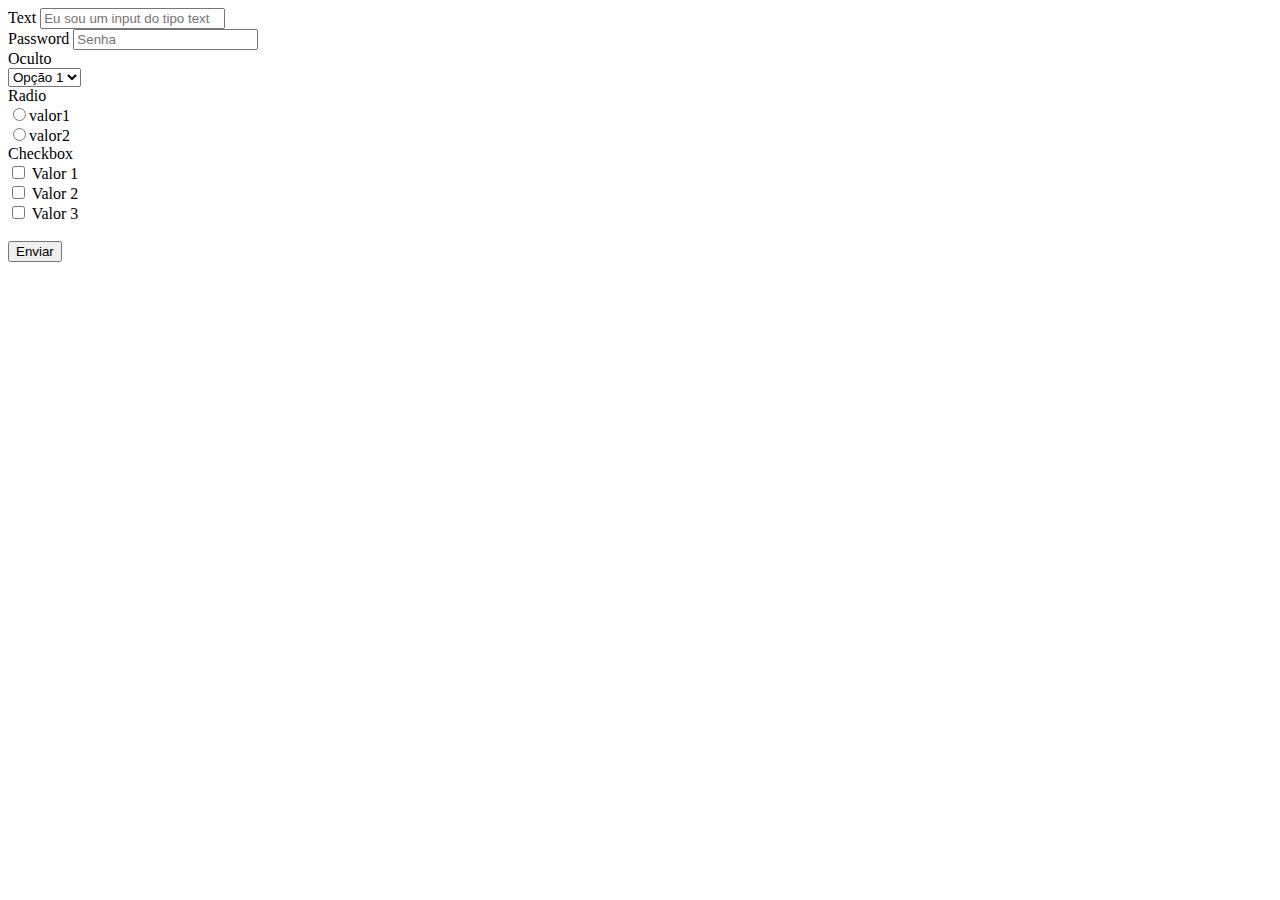
<file: Index.html>
<!DOCTYPE html>
<html lang="pt-br">

<head>
    <meta charset="utf-8">
    <title> Formulários </title>
</head>

<body>
    
    <form action="processa.php" method="post"> 
        
        <label>Text</label>
        <input type="text" name="texto1" placeholder="Eu sou um input do tipo text">
        <br>

        <label>Password</label>
        <input type="password" name="senha" placeholder="Senha"> 
        <br>

        <label>Oculto</label>
        <input type="hidden" name="informacao_oculta" value="Msg oculta">
        <br>

        <select name="selecao">
            <option value="1">Opção 1</option>
            <option value="2">Opção 2</option>
        </select>

        <br>

        <label>Radio</label><br>
        <input type="radio" name="radio1" value="1">valor1<br>
        <input type="radio" name="radio1" value="2">valor2

        <br>
        <label>Checkbox</label><br>
        <input type="checkbox" name="ck1" value="1"> Valor 1 <br>
        <input type="checkbox" name="ck1" value="2"> Valor 2 <br>
        <input type="checkbox" name="ck1" value="3"> Valor 3 <br> 

        <br>

        <input type="submit" value="Enviar" name="submit">
        
    </form>
    

</body>
</html>
</file>
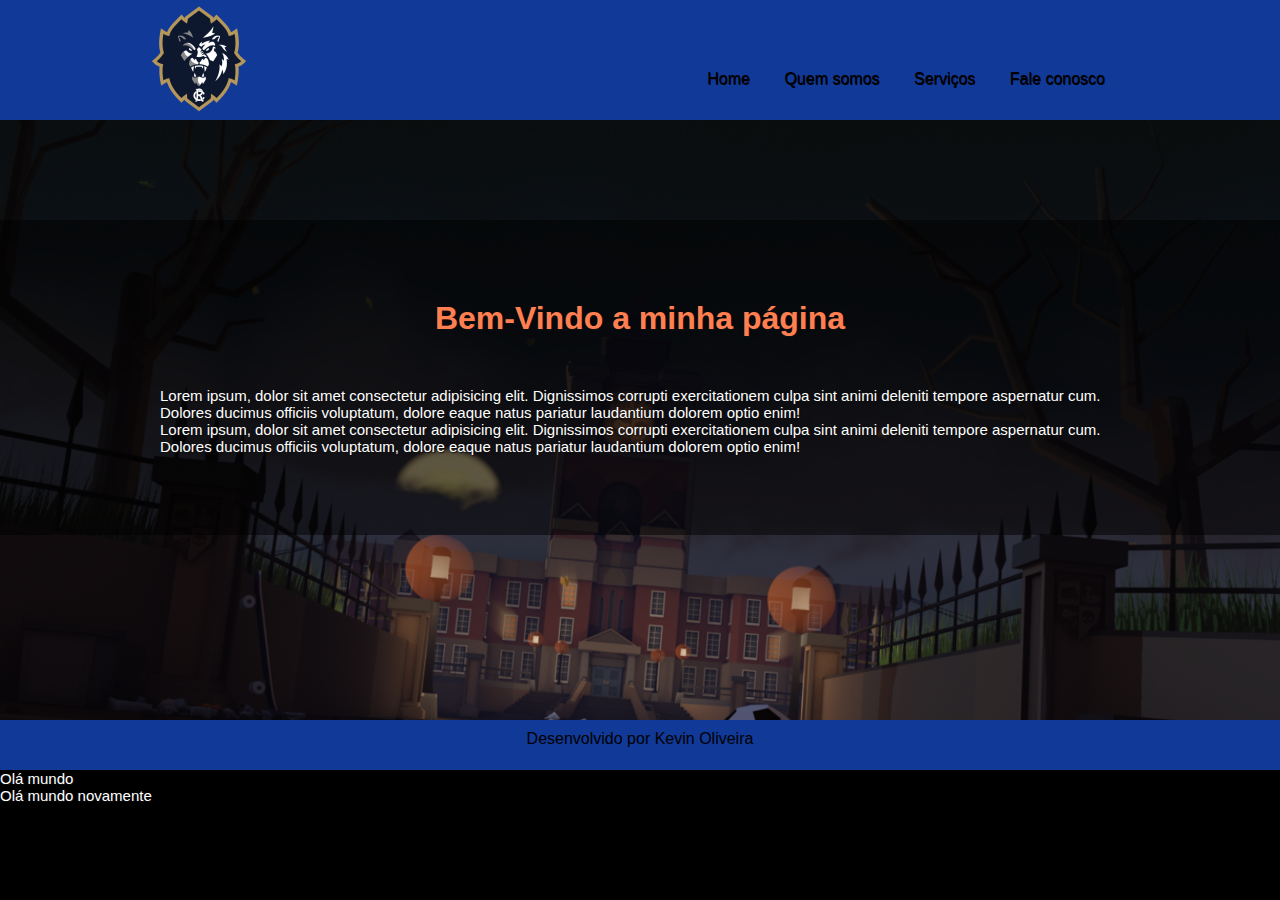
<file: Css/Index.html>
<!DOCTYPE html>

<html lang="pt-br">

<head>
    <link rel="stylesheet" type="text/css" href="Style.css">

    <meta charset="UTF-8">
    <meta http-equiv="X-UA-Compatible" content="IE=edge">
    <meta name="viewport" content="width=device-width, initial-scale=1.0">

    <title>Document</title>

</head>
<body>
    <header>
        <div class="container">
            <div id="logo"> 
                <img src="LION_XII.png" id="logolion">        
            </div>
            <div id="menu">
                <a href="#">Home</a>
                <a href="#">Quem somos</a>
                <a href="#">Serviços</a>
                <a href="#">Fale conosco</a>
            </div>    
        </div>
    </header>
    <div id="principal">
        <div class="efeito">
            <div class="container">
                <h1>Bem-Vindo a minha página</h1>
                <p>Lorem ipsum, dolor sit amet consectetur adipisicing elit. Dignissimos corrupti exercitationem culpa sint animi deleniti tempore aspernatur cum. Dolores ducimus officiis voluptatum, dolore eaque natus pariatur laudantium dolorem optio enim! <br>
                Lorem ipsum, dolor sit amet consectetur adipisicing elit. Dignissimos corrupti exercitationem culpa sint animi deleniti tempore aspernatur cum. Dolores ducimus officiis voluptatum, dolore eaque natus pariatur laudantium dolorem optio enim!
                </p>
            </div>
        </div> 
    </div>

    <footer>Desenvolvido por Kevin Oliveira</footer>
   
    <p>Olá mundo</p>

    <p>Olá mundo novamente</p>

    Olá mundo





</body>
</html>
</file>
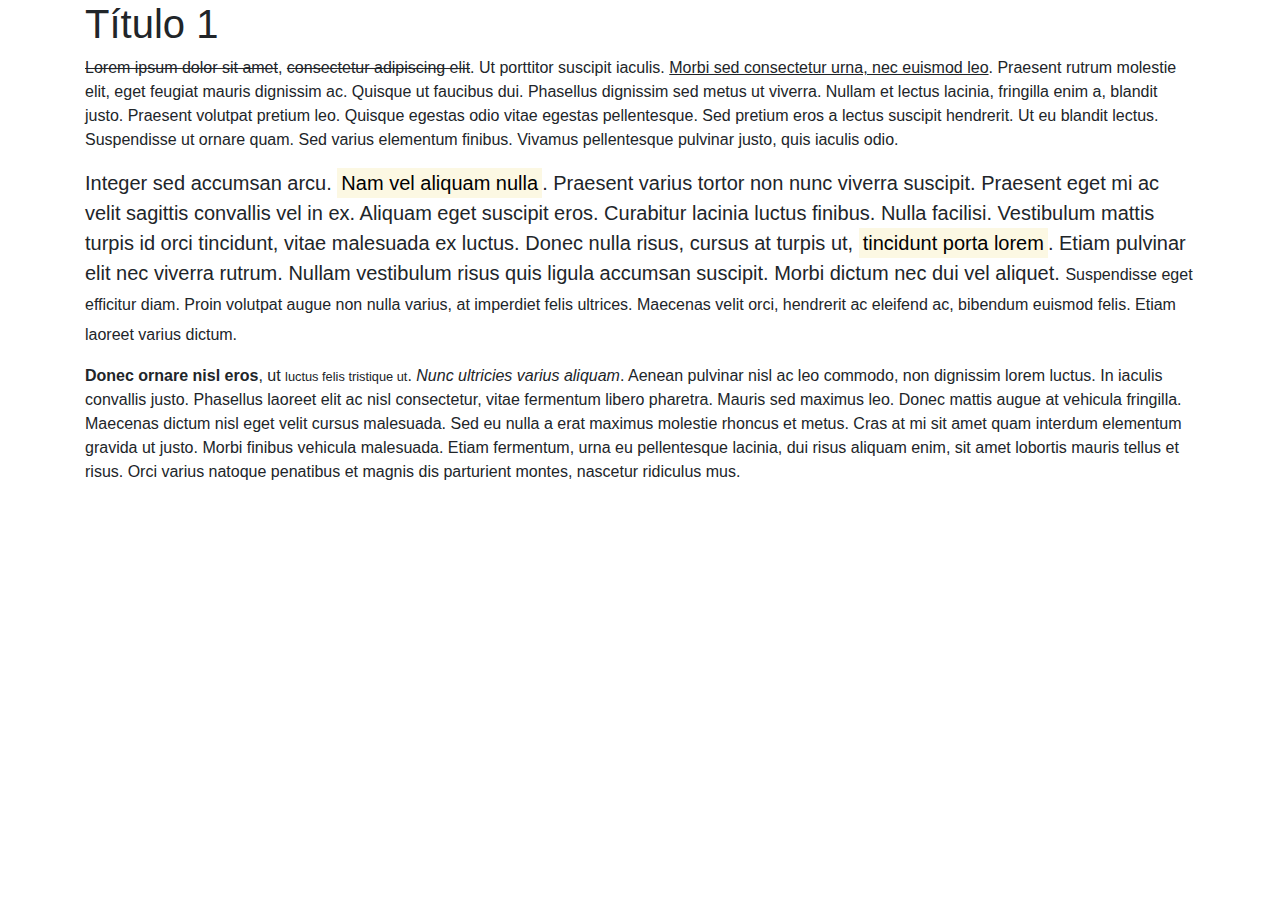
<file: Css/Bootstrap4 Professor/index.html>
<!doctype html>
<html>
<head>
	<title>Tipografia</title>

	<!-- CSS -->
	<link href="public/css/bootstrap.min.css" rel="stylesheet">
	
</head>
<body>

	<div class="container">
		<h1>Título 1</h1>
		<p>
			<s>Lorem ipsum dolor sit amet</s>, <del>consectetur adipiscing elit</del>. Ut porttitor suscipit iaculis. <u>Morbi sed consectetur urna, nec euismod leo</u>. Praesent rutrum molestie elit, eget feugiat mauris dignissim ac. Quisque ut faucibus dui. Phasellus dignissim sed metus ut viverra. Nullam et lectus lacinia, fringilla enim a, blandit justo. Praesent volutpat pretium leo. Quisque egestas odio vitae egestas pellentesque. Sed pretium eros a lectus suscipit hendrerit. Ut eu blandit lectus. Suspendisse ut ornare quam. Sed varius elementum finibus. Vivamus pellentesque pulvinar justo, quis iaculis odio.
		</p>
		<p class="lead">
			Integer sed accumsan arcu. <mark>Nam vel aliquam nulla</mark>. Praesent varius tortor non nunc viverra suscipit. Praesent eget mi ac velit sagittis convallis vel in ex. Aliquam eget suscipit eros. Curabitur lacinia luctus finibus. Nulla facilisi. Vestibulum mattis turpis id orci tincidunt, vitae malesuada ex luctus. Donec nulla risus, cursus at turpis ut, <mark>tincidunt porta lorem</mark>. Etiam pulvinar elit nec viverra rutrum. Nullam vestibulum risus quis ligula accumsan suscipit. Morbi dictum nec dui vel aliquet. <small>Suspendisse eget efficitur diam. Proin volutpat augue non nulla varius, at imperdiet felis ultrices. Maecenas velit orci, hendrerit ac eleifend ac, bibendum euismod felis. Etiam laoreet varius dictum.</small>
		</p>
		<p>
			<strong>Donec ornare nisl eros</strong>, ut <small>luctus felis tristique ut</small>. <em>Nunc ultricies varius aliquam</em>. Aenean pulvinar nisl ac leo commodo, non dignissim lorem luctus. In iaculis convallis justo. Phasellus laoreet elit ac nisl consectetur, vitae fermentum libero pharetra. Mauris sed maximus leo. Donec mattis augue at vehicula fringilla. Maecenas dictum nisl eget velit cursus malesuada. Sed eu nulla a erat maximus molestie rhoncus et metus. Cras at mi sit amet quam interdum elementum gravida ut justo. Morbi finibus vehicula malesuada. Etiam fermentum, urna eu pellentesque lacinia, dui risus aliquam enim, sit amet lobortis mauris tellus et risus. Orci varius natoque penatibus et magnis dis parturient montes, nascetur ridiculus mus.
		</p>
	</div>


	<footer>
		<!-- JS -->
		<script src="public/js/jquery.js"></script>
		<script src="public/js/bootstrap.bundle.min.js"></script>
	</footer>

</body>
</html>
</file>
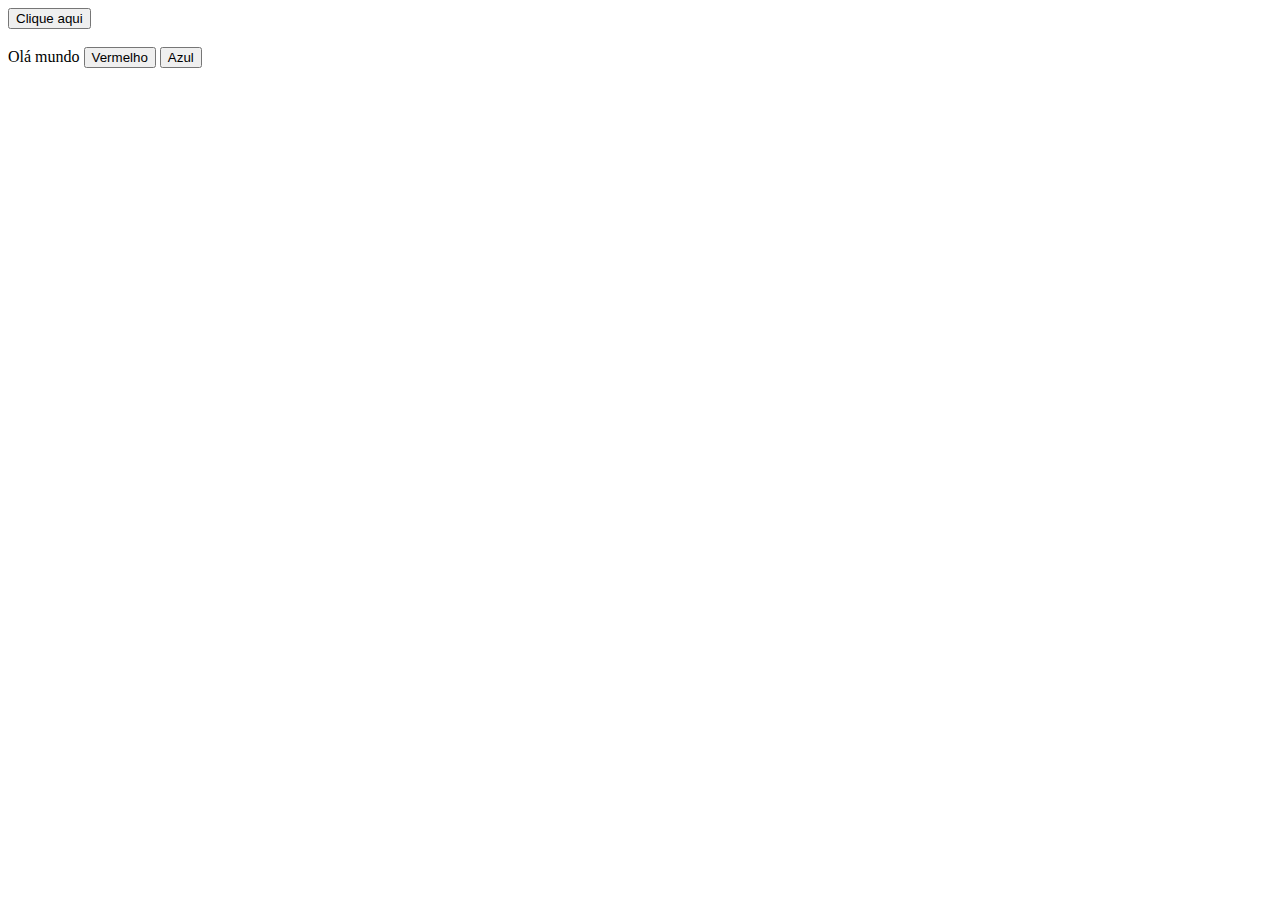
<file: Javascript aulas/Aula30.html>
<!DOCTYPE html>
<html lang="pt-br">
<head>
    <meta charset="UTF-8">
    <meta http-equiv="X-UA-Compatible" content="IE=edge">
    <meta name="viewport" content="width=device-width, initial-scale=1.0">
    <script language="javascript" src="Aula31.js"></script>
    <title>Title</title>
</head>
<body>
    <button onclick="mensagem('Kevin')">Clique aqui</button>
    <br><br>
    <span id="mensagem">Olá mundo</span> 
    <button onclick="mudaCor('red')">Vermelho</button>
    <button onclick="mudaCor('blue')">Azul</button>
    
</body>
</html>
</file>
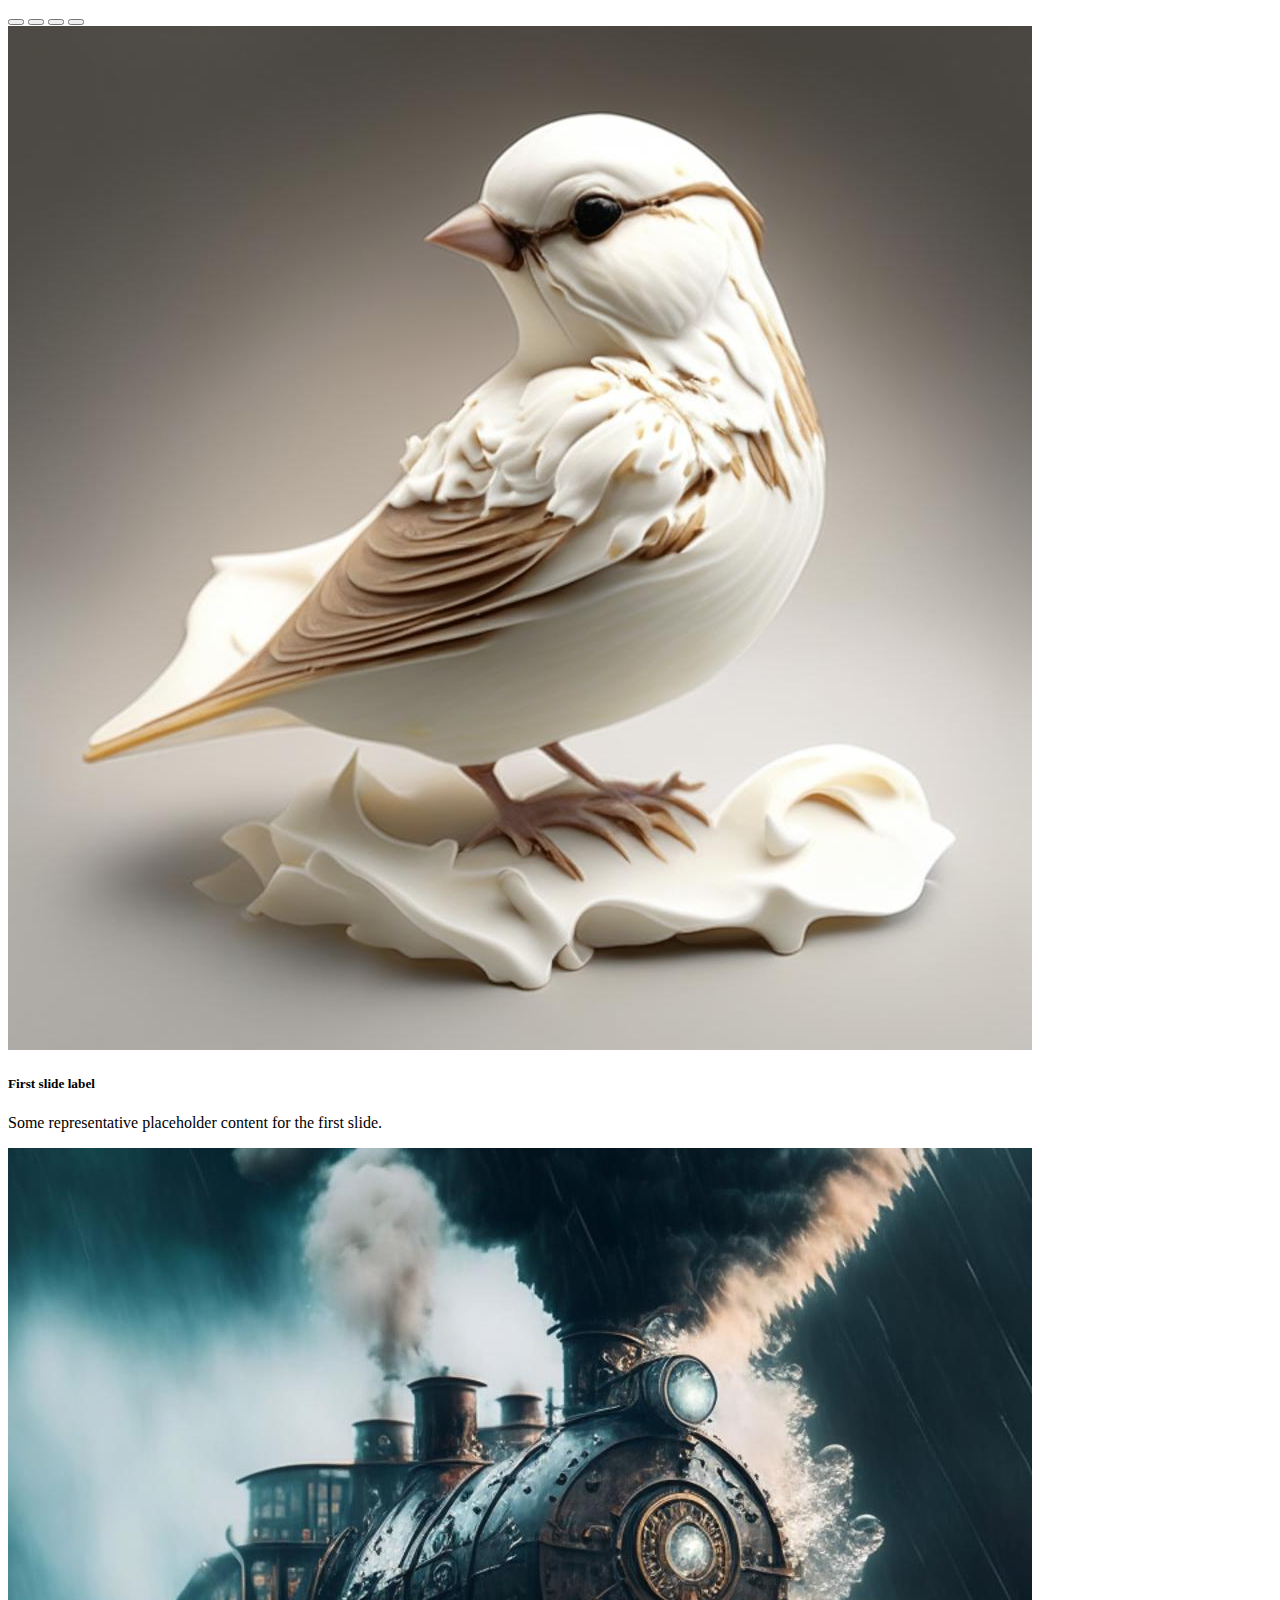
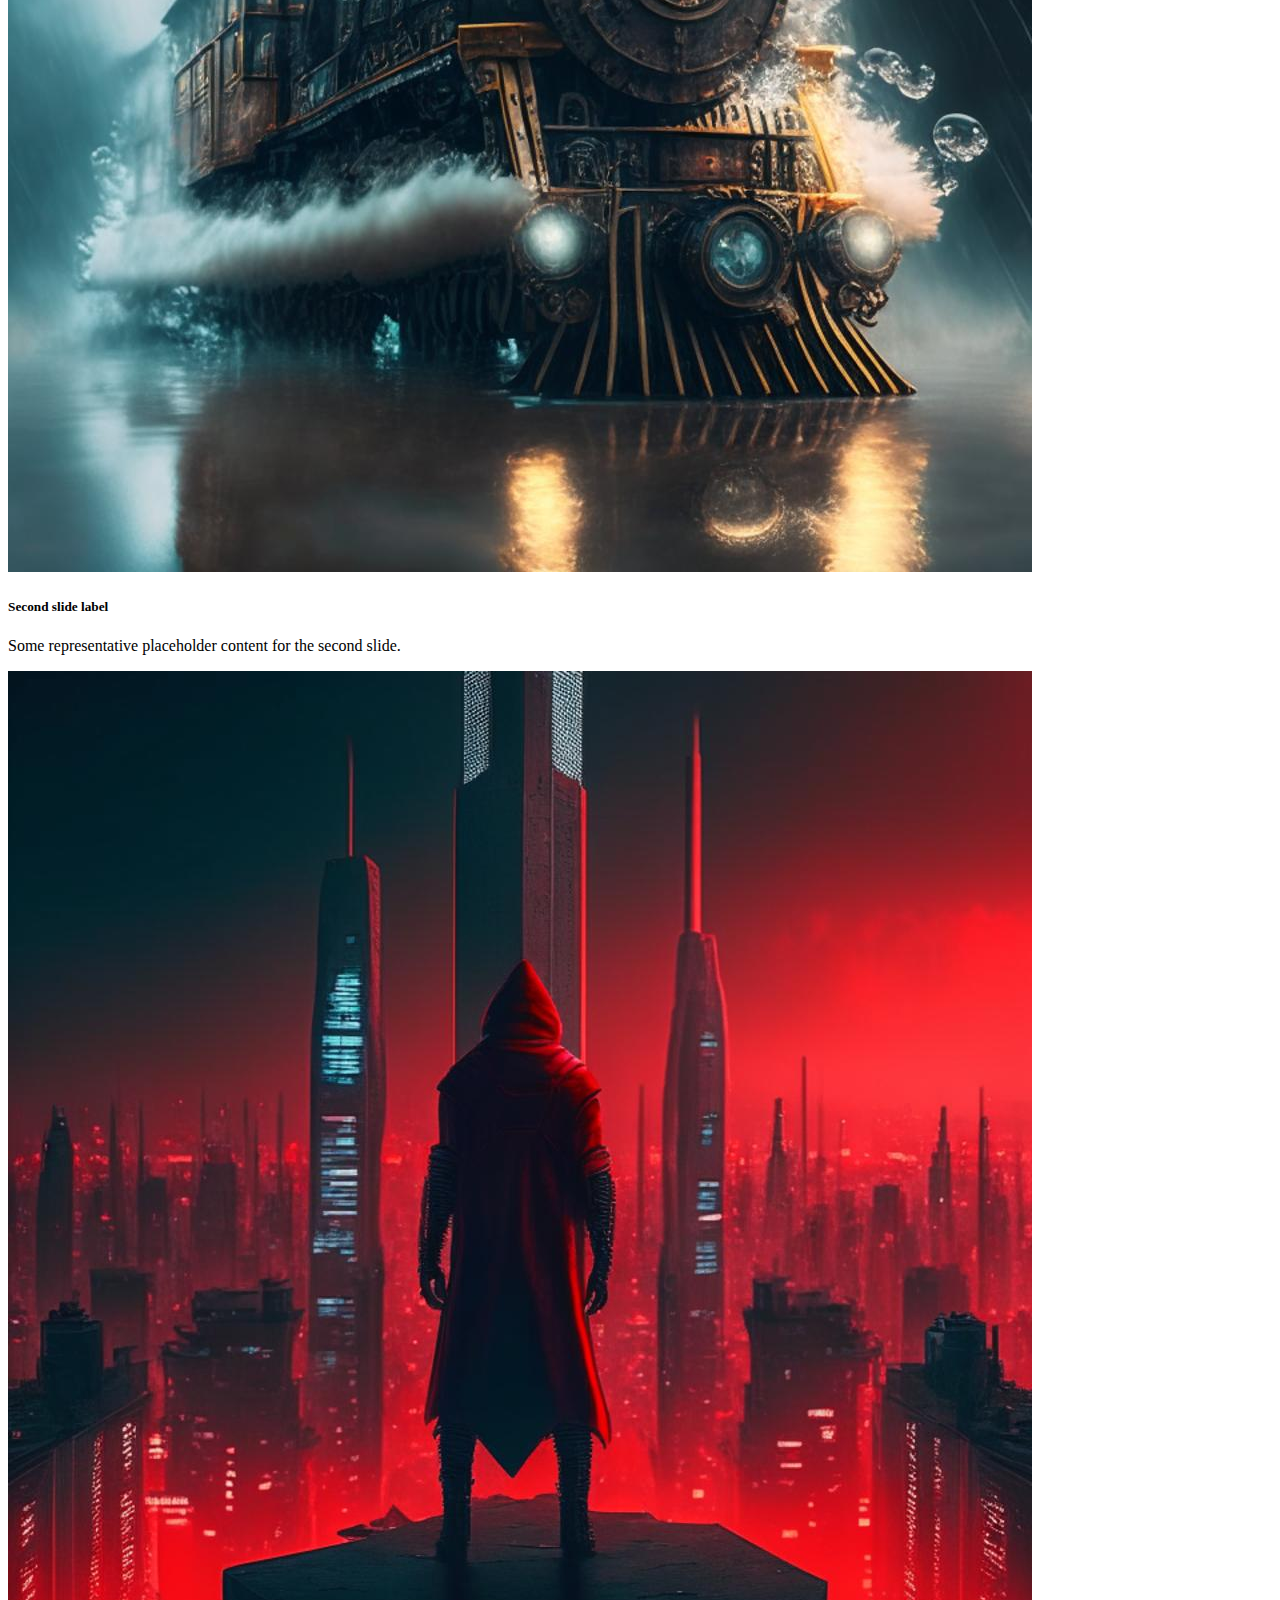
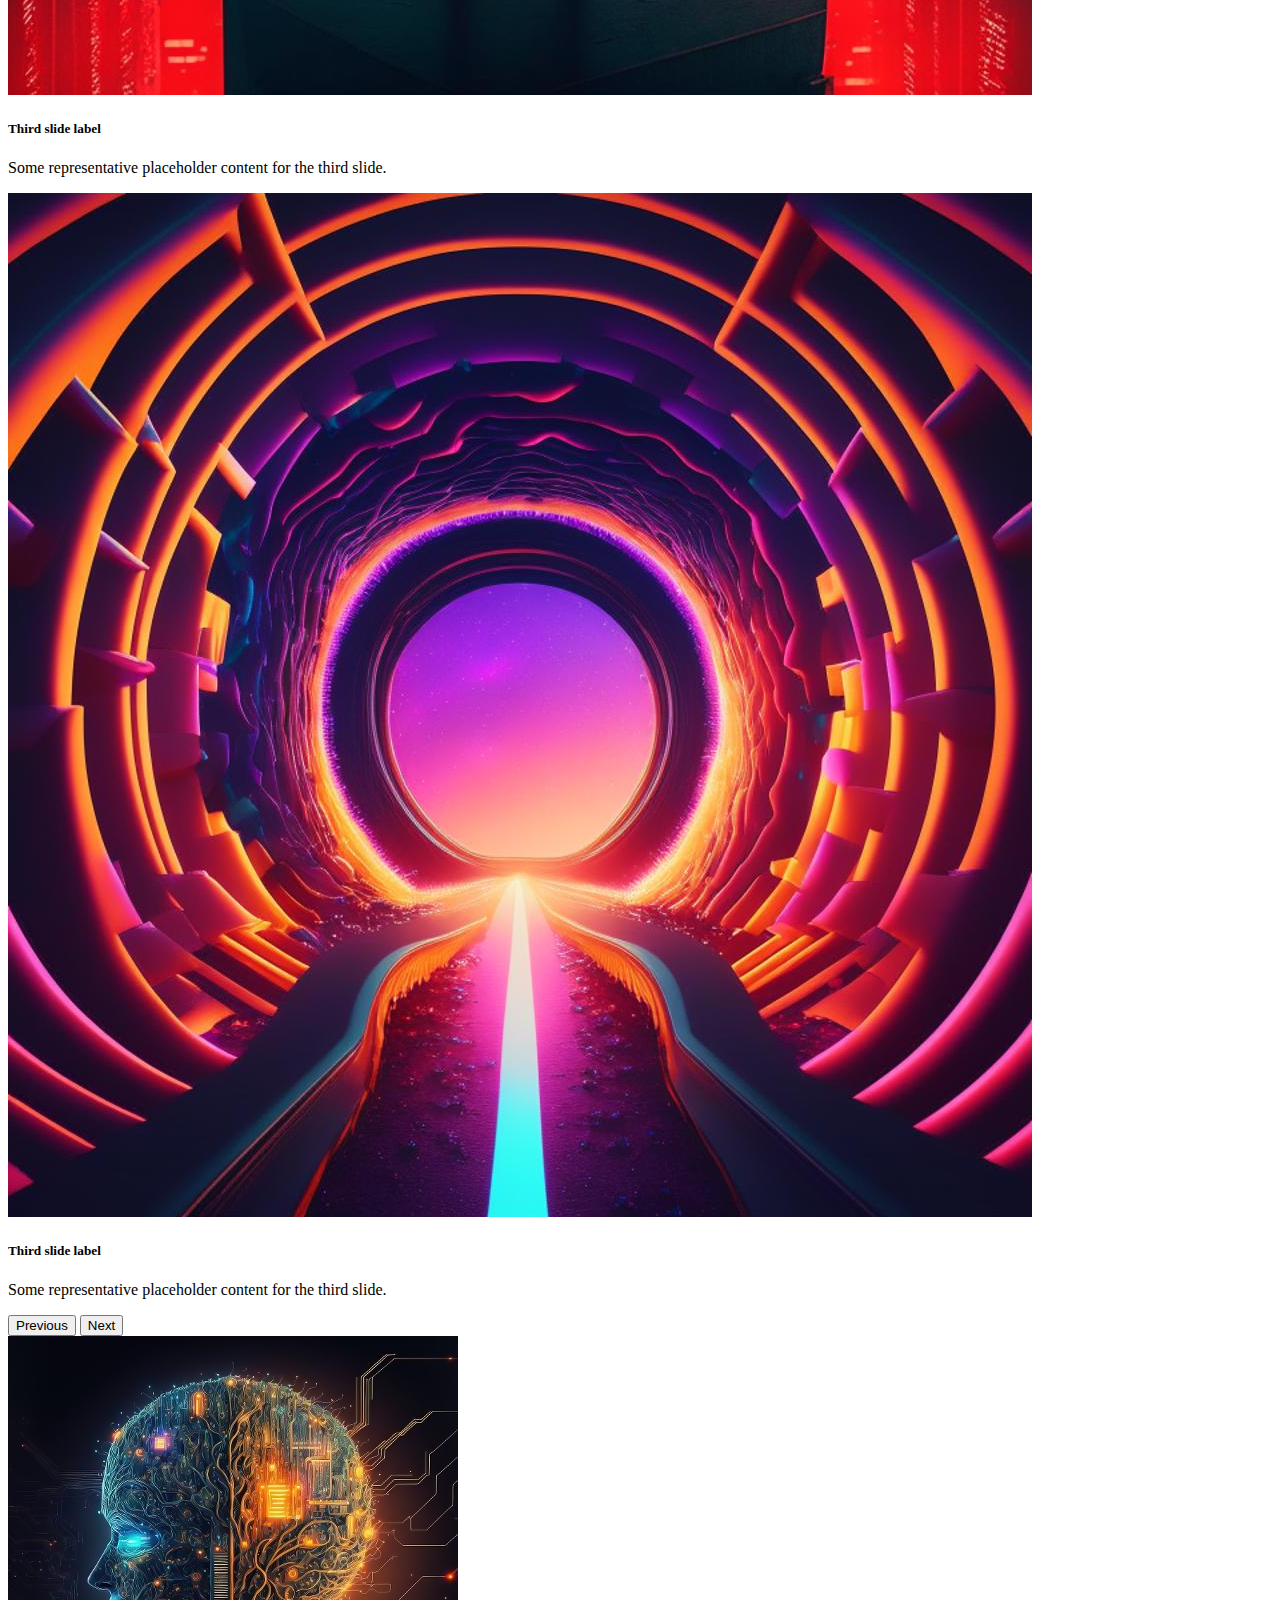
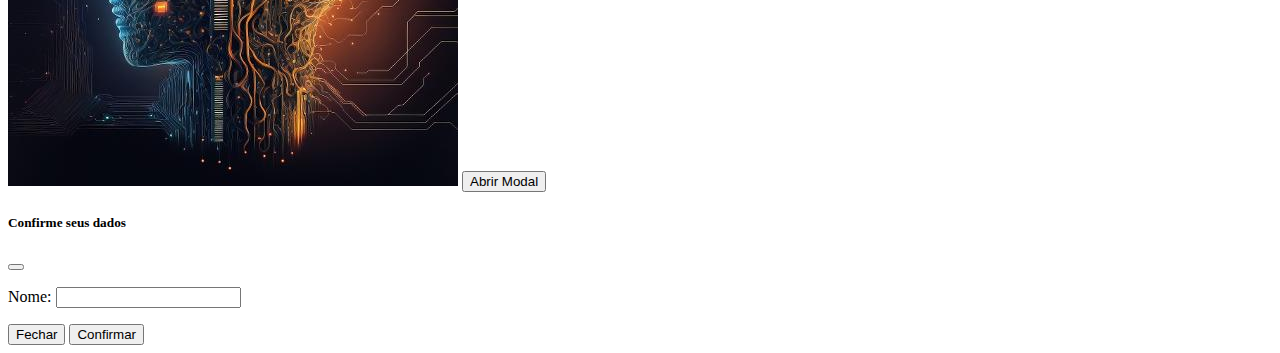
<file: Javascript aulas/JavaStrapit.html>
<!DOCTYPE html>
<html lang="pt-br">
<head>
  <link href="https://cdn.jsdelivr.net/npm/bootstrap@5.3.1/dist/css/bootstrap.min.css" rel="stylesheet" integrity="sha384-4bw+/aepP/YC94hEpVNVgiZdgIC5+VKNBQNGCHeKRQN+PtmoHDEXuppvnDJzQIu9" crossorigin="anonymous">
  <script src="https://cdn.jsdelivr.net/npm/bootstrap@5.3.1/dist/js/bootstrap.bundle.min.js" integrity="sha384-HwwvtgBNo3bZJJLYd8oVXjrBZt8cqVSpeBNS5n7C8IVInixGAoxmnlMuBnhbgrkm" crossorigin="anonymous"></script>
  <script src="https://cdn.jsdelivr.net/npm/@popperjs/core@2.11.8/dist/umd/popper.min.js" integrity="sha384-I7E8VVD/ismYTF4hNIPjVp/Zjvgyol6VFvRkX/vR+Vc4jQkC+hVqc2pM8ODewa9r" crossorigin="anonymous"></script>
  <script src="https://cdn.jsdelivr.net/npm/bootstrap@5.3.1/dist/js/bootstrap.min.js" integrity="sha384-Rx+T1VzGupg4BHQYs2gCW9It+akI2MM/mndMCy36UVfodzcJcF0GGLxZIzObiEfa" crossorigin="anonymous"></script>  
  
  <title>JavaStrapit</title>
</head>
<body>
      <div class="container">
            <div id="carouselExampleCaptions" class="carousel slide" data-bs-ride="carousel">
                <div class="carousel-indicators">
                  <button type="button" data-bs-target="#carouselExampleCaptions" data-bs-slide-to="0" class="active" aria-current="true" aria-label="Slide 1"></button>
                  <button type="button" data-bs-target="#carouselExampleCaptions" data-bs-slide-to="1" aria-label="Slide 2"></button>
                  <button type="button" data-bs-target="#carouselExampleCaptions" data-bs-slide-to="2" aria-label="Slide 3"></button>
                  <button type="button" data-bs-target="#carouselExampleCaptions" data-bs-slide-to="3" aria-label="Slide 4"></button>
                </div>  
                <div class="carousel-inner">
                  <div class="carousel-item active">
                    <img src="../Jquery aulas/image1.jpg" class="d-block w-100" alt="img1">
                    <div class="carousel-caption d-none d-md-block">
                      <h5>First slide label</h5>
                      <p>Some representative placeholder content for the first slide.</p>
                    </div>
                  </div>
                  <div class="carousel-item">
                    <img src="../Jquery aulas/image2.jpg" class="d-block w-100" alt="img2">
                    <div class="carousel-caption d-none d-md-block">
                      <h5>Second slide label</h5>
                      <p>Some representative placeholder content for the second slide.</p>
                    </div>
                  </div>
                  <div class="carousel-item">
                    <img src="../Jquery aulas/image3.jpg" class="d-block w-100" alt="img3">
                    <div class="carousel-caption d-none d-md-block">
                      <h5>Third slide label</h5>
                      <p>Some representative placeholder content for the third slide.</p>
                    </div>
                  </div>
                  <div class="carousel-item">
                    <img src="../Jquery aulas/image4.jpg" class="d-block w-100" alt="img4">
                    <div class="carousel-caption d-none d-md-block">
                      <h5>Third slide label</h5>
                      <p>Some representative placeholder content for the third slide.</p>
                    </div>
                </div>
            </div>
            <button class="carousel-control-prev" type="button" data-bs-target="#carouselExampleCaptions" data-bs-slide="prev">
              <span class="carousel-control-prev-icon" aria-hidden="true"></span>
              <span class="visually-hidden">Previous</span>
            </button>
            <button class="carousel-control-next" type="button" data-bs-target="#carouselExampleCaptions" data-bs-slide="next">
              <span class="carousel-control-next-icon" aria-hidden="true"></span>
              <span class="visually-hidden">Next</span>
            </button>
          </div>
  

            <img src="/Jquery aulas/image5.jpg " alt="">
              <!-- Button trigger modal -->
            <button type="button" class="btn btn-primary mt-3" data-bs-toggle="modal" data-bs-target="#FirstModal">
                Abrir Modal
            </button>
        
        <!-- Modal -->
              <div class="modal fade" id="FirstModal" tabindex="-1" aria-labelledby="FirstModal" aria-hidden="true">
                  <div class="modal-dialog">
                      <div class="modal-content">
                          <div class="modal-header">
                              <h5 class="modal-title" id="TitleModal">Confirme seus dados</h5>
                              <button type="button" class="btn-close" data-bs-dismiss="modal" aria-label="Close"></button>
                          </div>
                              <div class="modal-body">
                                      <p>Nome: <input type="text"></p>
                              </div>
                          <div class="modal-footer">
                              <button type="button" class="btn btn-secondary" data-bs-dismiss="modal">Fechar</button>
                              <button type="submit" class="btn btn-primary">Confirmar</button>
                          </div>
                      </div>
                  </div>
              </div>
            
        </div>
</body>
</html>
</file>
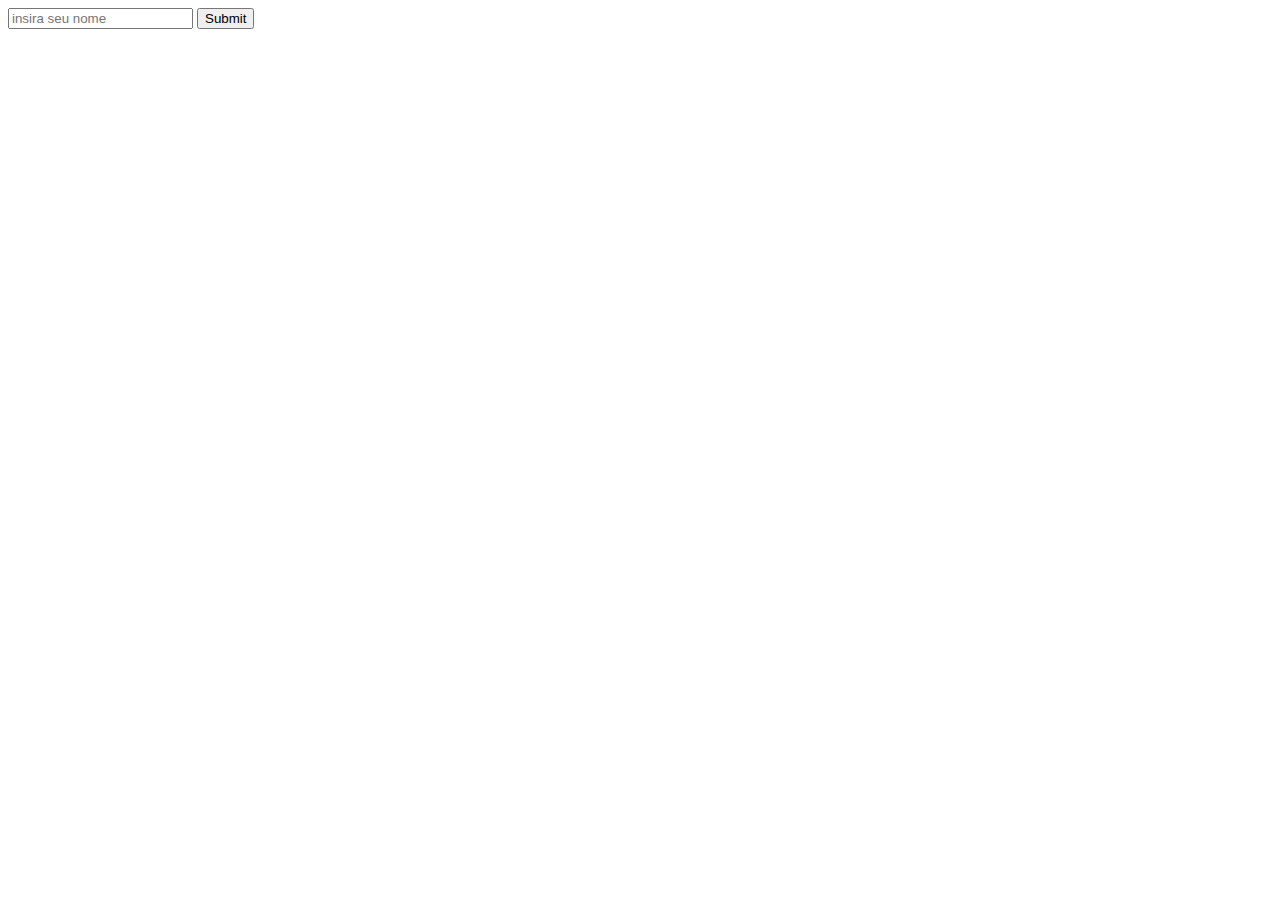
<file: Javascript aulas/ValidaForm.html>
<!DOCTYPE html>
<html lang="pt-br">
<head>
    <meta charset="UTF-8">
    <meta http-equiv="X-UA-Compatible" content="IE=edge">
    <meta name="viewport" content="width=device-width, initial-scale=1.0">
    <script language="javascript" src="ValidaForm1.js"></script>
    <title>Document</title>
</head>
<body>
    <form>
        <input type="text" name="nome" id="nome" placeholder="insira seu nome">
        <input type="submit" onclick="valida()">
    </form>
</body>
</html>
</file>
<file: Css/Style.css>
/* Meu primeiro arquivo CSS */
/* TAGS */
 p{
    color:white;
    font-size: 15px;
    font-family:Helvetica;
    text-shadow: 1px 1px 1px #111111;
 }

 body{
    background-color:#000000;
 }

 *{
   margin:0;
   padding:0;
   font-family: Helvetica,Arial;
 }

 header{
   background-color:#113997;
   height: 80px;
   padding: 20px;
 }

 footer{
   clear: both;
   background-color:#113997;;
   height: 30px;
   text-align: center;
   padding: 10px;
 }
 
 h1{
   color:#FF7F50;
   text-shadow: 1px 1px 1px #111111;
   text-align: center;
   margin:0 0 50px 0;
 }
 /* IDS */
 #principal {
   background-image: url('Bully-backgroud.png');
   background-size: 100%;
   min-height: 400px;
   padding: 100px 0px;
   clear:both;      
 }


 #logo {
   float:left;
   margin: -25px;
 }

/* CLASSES */
.container{
   width: 960px;
   margin: 0 auto;
}

#menu{
  float:right;
  margin-top: 50px;
}

#menu a{
  padding: 15px;
  text-decoration: none;
  color:black;
  text-shadow: 0.5px 0.5px black;
}

#menu a:hover{
  background-color: rgba(0, 0, 0, 0.5);
  color:#113997
}

.efeito {
  background-color: rgba(0, 0, 0, 0.5);
  padding: 80px 0px 80px 0px;
}
</file>
